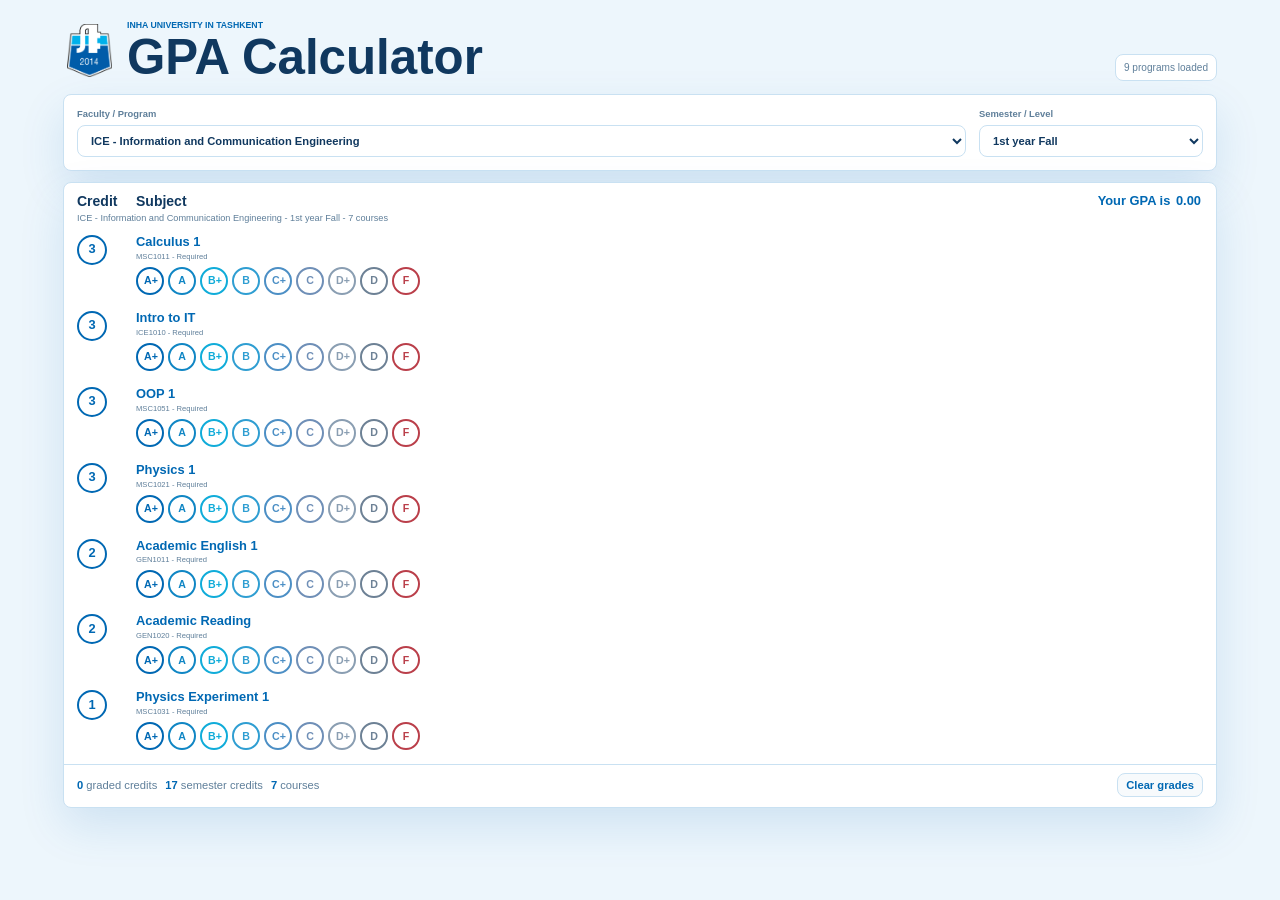
<file: index.html>
<!DOCTYPE html>
<html lang="en">
<head>
  <meta charset="UTF-8">
  <meta name="viewport" content="width=device-width, initial-scale=1.0">
  <title>INHA GPA Calculator</title>
  <link rel="stylesheet" href="style.css">
</head>
<body>
  <main class="shell">
    <header class="topbar">
      <div class="brand">
        <img src="symbol.png" alt="INHA University in Tashkent logo">
        <div>
          <p class="eyebrow">INHA University in Tashkent</p>
          <h1>GPA Calculator</h1>
        </div>
      </div>
      <div class="status" id="load-status">Loading official curriculum data...</div>
    </header>

    <section class="toolbar" aria-label="Curriculum filters">
      <label class="select-field">
        <span>Faculty / Program</span>
        <select id="program-select"></select>
      </label>

      <label class="select-field">
        <span>Semester / Level</span>
        <select id="semester-select"></select>
      </label>
    </section>

    <section class="calculator-panel">
      <div class="calc-head">
        <div class="calc-columns">
          <span>Credit</span>
          <span>Subject</span>
        </div>
        <div class="gpa-readout" aria-live="polite" aria-atomic="true">Your GPA is <strong id="gpa-value">0.00</strong></div>
      </div>

      <p class="calc-note" id="panel-note">Select a program and semester to start.</p>
      <div class="course-list" id="course-body"></div>
      <div class="calc-footer">
        <span><strong id="graded-credits">0</strong> graded credits</span>
        <span><strong id="semester-credits">0</strong> semester credits</span>
        <span><strong id="course-count">0</strong> courses</span>
        <button type="button" id="clear-grades">Clear grades</button>
      </div>
    </section>
  </main>

  <script src="script.js"></script>
</body>
</html>
</file>
<file: style.css>
:root {
  color-scheme: light;
  font-size: 70%;
  --bg: #edf6fc;
  --panel: #ffffff;
  --ink: #252525;
  --text: #10385f;
  --muted: #5f7f9a;
  --line: #c9e1f2;
  --blue: #0068b3;
  --blue-light: #10acd9;
  --shadow: 0 18px 45px rgba(0, 104, 179, 0.13);
}

* {
  box-sizing: border-box;
}

body {
  margin: 0;
  min-height: 100vh;
  font-family: Arial, Helvetica, sans-serif;
  color: var(--text);
  background: var(--bg);
}

button,
select {
  font: inherit;
}

.shell {
  width: min(100%, 1180px);
  margin: 0 auto;
  padding: 20px 13px 28px;
}

.topbar {
  display: flex;
  align-items: flex-end;
  justify-content: space-between;
  gap: 13px;
  margin-bottom: 13px;
}

.brand {
  display: flex;
  align-items: center;
  gap: 11px;
  min-width: 0;
}

.brand img {
  width: 53px;
  height: 53px;
  object-fit: contain;
  flex: 0 0 auto;
}

.eyebrow {
  margin: 0 0 4px;
  color: var(--blue);
  font-size: 0.78rem;
  font-weight: 800;
  text-transform: uppercase;
}

h1,
p {
  margin: 0;
}

h1 {
  font-size: clamp(2.2rem, 7vw, 4.4rem);
  line-height: 0.95;
}

.status {
  min-height: 27px;
  display: flex;
  align-items: center;
  justify-content: center;
  border: 1px solid var(--line);
  border-radius: 8px;
  padding: 0 8px;
  background: var(--panel);
  color: var(--muted);
  font-size: 0.9rem;
}

.toolbar {
  display: grid;
  grid-template-columns: 1fr minmax(154px, 224px);
  gap: 13px;
  align-items: end;
  padding: 13px;
  margin-bottom: 11px;
  border: 1px solid var(--line);
  border-radius: 8px;
  background: var(--panel);
  box-shadow: var(--shadow);
}

.select-field {
  display: grid;
  gap: 6px;
}

.select-field span {
  color: var(--muted);
  font-size: 0.84rem;
  font-weight: 800;
}

select {
  width: 100%;
  min-height: 32px;
  border: 1px solid var(--line);
  border-radius: 8px;
  padding: 0 9px;
  background: #ffffff;
  color: var(--text);
  font-weight: 700;
}

button:focus,
input:focus,
select:focus {
  outline: 2px solid rgba(16, 172, 217, 0.22);
  outline-offset: 2px;
}

.calculator-panel {
  overflow: hidden;
  border-radius: 8px;
  border: 1px solid var(--line);
  background: var(--panel);
  color: var(--text);
  box-shadow: var(--shadow);
}

.calc-head {
  display: flex;
  align-items: flex-start;
  justify-content: space-between;
  gap: 15px;
  padding: 10px 13px 4px;
}

.calc-columns {
  display: grid;
  grid-template-columns: 46px 1fr;
  gap: 13px;
  color: var(--text);
  font-size: clamp(0.9rem, 2.5vw, 1.25rem);
  font-weight: 800;
  letter-spacing: 0;
}

.gpa-readout {
  color: var(--blue);
  font-size: clamp(0.85rem, 2.5vw, 1.15rem);
  font-weight: 800;
  letter-spacing: 0;
  text-align: right;
  white-space: nowrap;
}

.gpa-readout strong {
  font: inherit;
  display: inline-block;
  border-radius: 6px;
  padding: 0 2px;
  transition: all 0.2s ease-in-out;
}

.gpa-pulse-up {
  animation: gpa-pulse-up 0.38s ease-in-out;
}

.gpa-pulse-down {
  animation: gpa-pulse-down 0.32s ease-in-out;
}

@keyframes gpa-pulse-up {
  0%,
  100% {
    color: var(--blue);
    background: transparent;
  }

  45% {
    color: #177245;
    background: rgba(23, 114, 69, 0.08);
  }
}

@keyframes gpa-pulse-down {
  0%,
  100% {
    color: var(--blue);
    background: transparent;
  }

  45% {
    color: var(--text);
    background: rgba(95, 127, 154, 0.08);
  }
}

.calc-note {
  padding: 0 13px 6px;
  color: var(--muted);
  font-size: 0.82rem;
}

.course-list {
  display: grid;
  gap: 4px;
  padding: 0 13px 8px;
}

.course-row {
  display: grid;
  grid-template-columns: 46px minmax(0, 1fr);
  gap: 13px;
  align-items: start;
  padding: 6px 0;
}

.credit-pill {
  display: grid;
  place-items: center;
  width: 30px;
  height: 30px;
  border: 2px solid var(--blue);
  border-radius: 50%;
  color: var(--blue);
  font-size: 1.15rem;
  font-weight: 800;
  line-height: 1;
}

.subject-block {
  min-width: 0;
}

.course-name {
  overflow-wrap: anywhere;
  color: var(--blue);
  font-size: clamp(0.85rem, 2.5vw, 1.15rem);
  font-weight: 800;
  line-height: 1.16;
  letter-spacing: 0;
}

.course-meta {
  margin-top: 2px;
  color: var(--muted);
  font-size: 0.68rem;
}

.grade-group {
  display: flex;
  flex-direction: row;
  flex-wrap: nowrap;
  gap: 4px;
  margin-top: 6px;
  max-width: 100%;
  overflow-x: auto;
  overscroll-behavior-inline: contain;
  scrollbar-width: none;
  -webkit-overflow-scrolling: touch;
}

.grade-group::-webkit-scrollbar {
  display: none;
}

.grade-chip {
  flex: 0 0 auto;
  display: inline-grid;
  place-items: center;
  width: 28px;
  height: 28px;
  border: 2px solid var(--grade-color);
  border-radius: 50%;
  background: transparent;
  color: var(--grade-color);
  cursor: pointer;
  font-size: 0.95rem;
  font-weight: 800;
  line-height: 1;
}

.grade-chip:hover,
.grade-chip.selected {
  background: var(--grade-color);
  color: #ffffff;
  box-shadow: 0 0 0 2px rgba(23, 107, 115, 0.1);
}

.grade-chip:disabled {
  opacity: 0.36;
  cursor: not-allowed;
}

.grade-aplus {
  --grade-color: #0068b3;
}

.grade-a {
  --grade-color: #1086c4;
}

.grade-bplus {
  --grade-color: #10acd9;
}

.grade-b {
  --grade-color: #2f9ed2;
}

.grade-cplus {
  --grade-color: #4c8fc5;
}

.grade-c {
  --grade-color: #6f8fb7;
}

.grade-dplus {
  --grade-color: #8a9eb2;
}

.grade-d {
  --grade-color: #6d8195;
}

.grade-f {
  --grade-color: #ba3f4a;
}

.custom-course-row {
  border-top: 1px solid rgba(201, 225, 242, 0.7);
  padding-top: 8px;
}

.custom-credit {
  border-style: dashed;
}

.custom-name-input {
  min-height: 27px;
  border: 1px solid var(--line);
  border-radius: 8px;
  background: #ffffff;
  color: var(--text);
  font: inherit;
}

.custom-name-input {
  width: min(100%, 252px);
  padding: 0 8px;
  color: var(--blue);
  font-weight: 800;
}

.course-search-results {
  display: grid;
  gap: 3px;
  width: min(100%, 294px);
  margin-top: 4px;
}

.course-search-option {
  display: grid;
  gap: 2px;
  width: 100%;
  border: 1px solid var(--line);
  border-radius: 8px;
  padding: 5px 6px;
  background: #ffffff;
  color: var(--text);
  cursor: pointer;
  text-align: left;
}

.course-search-option:hover {
  border-color: var(--blue-light);
  background: #f7fafc;
}

.course-search-option span {
  color: var(--blue);
  font-size: 0.84rem;
  font-weight: 800;
}

.course-search-option small {
  color: var(--muted);
  font-size: 0.68rem;
}

.custom-course-meta {
  display: flex;
  align-items: center;
  gap: 6px;
  margin-top: 5px;
  color: var(--muted);
  font-size: 0.72rem;
  font-weight: 800;
}

.add-course-button {
  justify-self: start;
  min-height: 24px;
  border: 1px dashed var(--line);
  border-radius: 8px;
  padding: 0 8px;
  background: transparent;
  color: var(--blue);
  cursor: pointer;
  font-weight: 800;
}

.add-course-button:hover {
  background: #f7fafc;
}

.calc-footer {
  display: flex;
  flex-wrap: wrap;
  align-items: center;
  gap: 8px;
  padding: 8px 13px 10px;
  color: var(--muted);
  border-top: 1px solid var(--line);
}

.calc-footer strong {
  color: var(--blue);
}

#clear-grades {
  min-height: 24px;
  margin-left: auto;
  border: 1px solid var(--line);
  border-radius: 8px;
  padding: 0 8px;
  background: #f7fafc;
  color: var(--blue);
  cursor: pointer;
  font-weight: 800;
}

#clear-grades:hover {
  background: #edf6fc;
}

.empty-state {
  padding: 24px 0;
  color: var(--muted);
  text-align: center;
}

@media (max-width: 820px) {
  .topbar,
  .calc-head {
    align-items: stretch;
    flex-direction: column;
  }

  .brand img {
    width: 45px;
    height: 45px;
  }

  .toolbar {
    grid-template-columns: 1fr;
  }

  .gpa-readout {
    text-align: left;
  }

  .calc-columns,
  .course-row {
    grid-template-columns: 36px minmax(0, 1fr);
    gap: 7px;
  }

  .credit-pill {
    width: 27px;
    height: 27px;
    font-size: 1rem;
  }

  .grade-chip {
    width: 28px;
    height: 28px;
    font-size: 0.78rem;
  }
}

@media (max-width: 520px) {
  .shell {
    padding: 13px 8px 20px;
  }

  .brand {
    gap: 8px;
  }

  .brand img {
    width: 36px;
    height: 36px;
  }

  .toolbar {
    padding: 10px;
  }

  .calc-head,
  .calc-note,
  .course-list,
  .calc-footer {
    padding-left: 11px;
    padding-right: 11px;
  }

  .course-list {
    gap: 2px;
  }

  .calc-columns {
    grid-template-columns: 32px 1fr;
    gap: 8px;
    font-size: 0.9rem;
  }

  .course-row {
    grid-template-columns: 29px minmax(0, 1fr);
    gap: 5px;
    padding: 4px 0;
  }

  .credit-pill {
    width: 25px;
    height: 25px;
    border-width: 2px;
    font-size: 0.9rem;
  }

  .course-name {
    font-size: 0.85rem;
  }

  .grade-group {
    gap: 4px;
    margin-top: 4px;
  }

  .grade-chip {
    width: 28px;
    height: 28px;
    border-width: 2px;
    font-size: 0.75rem;
  }

  #clear-grades {
    width: 100%;
    margin-left: 0;
  }
}
</file>
